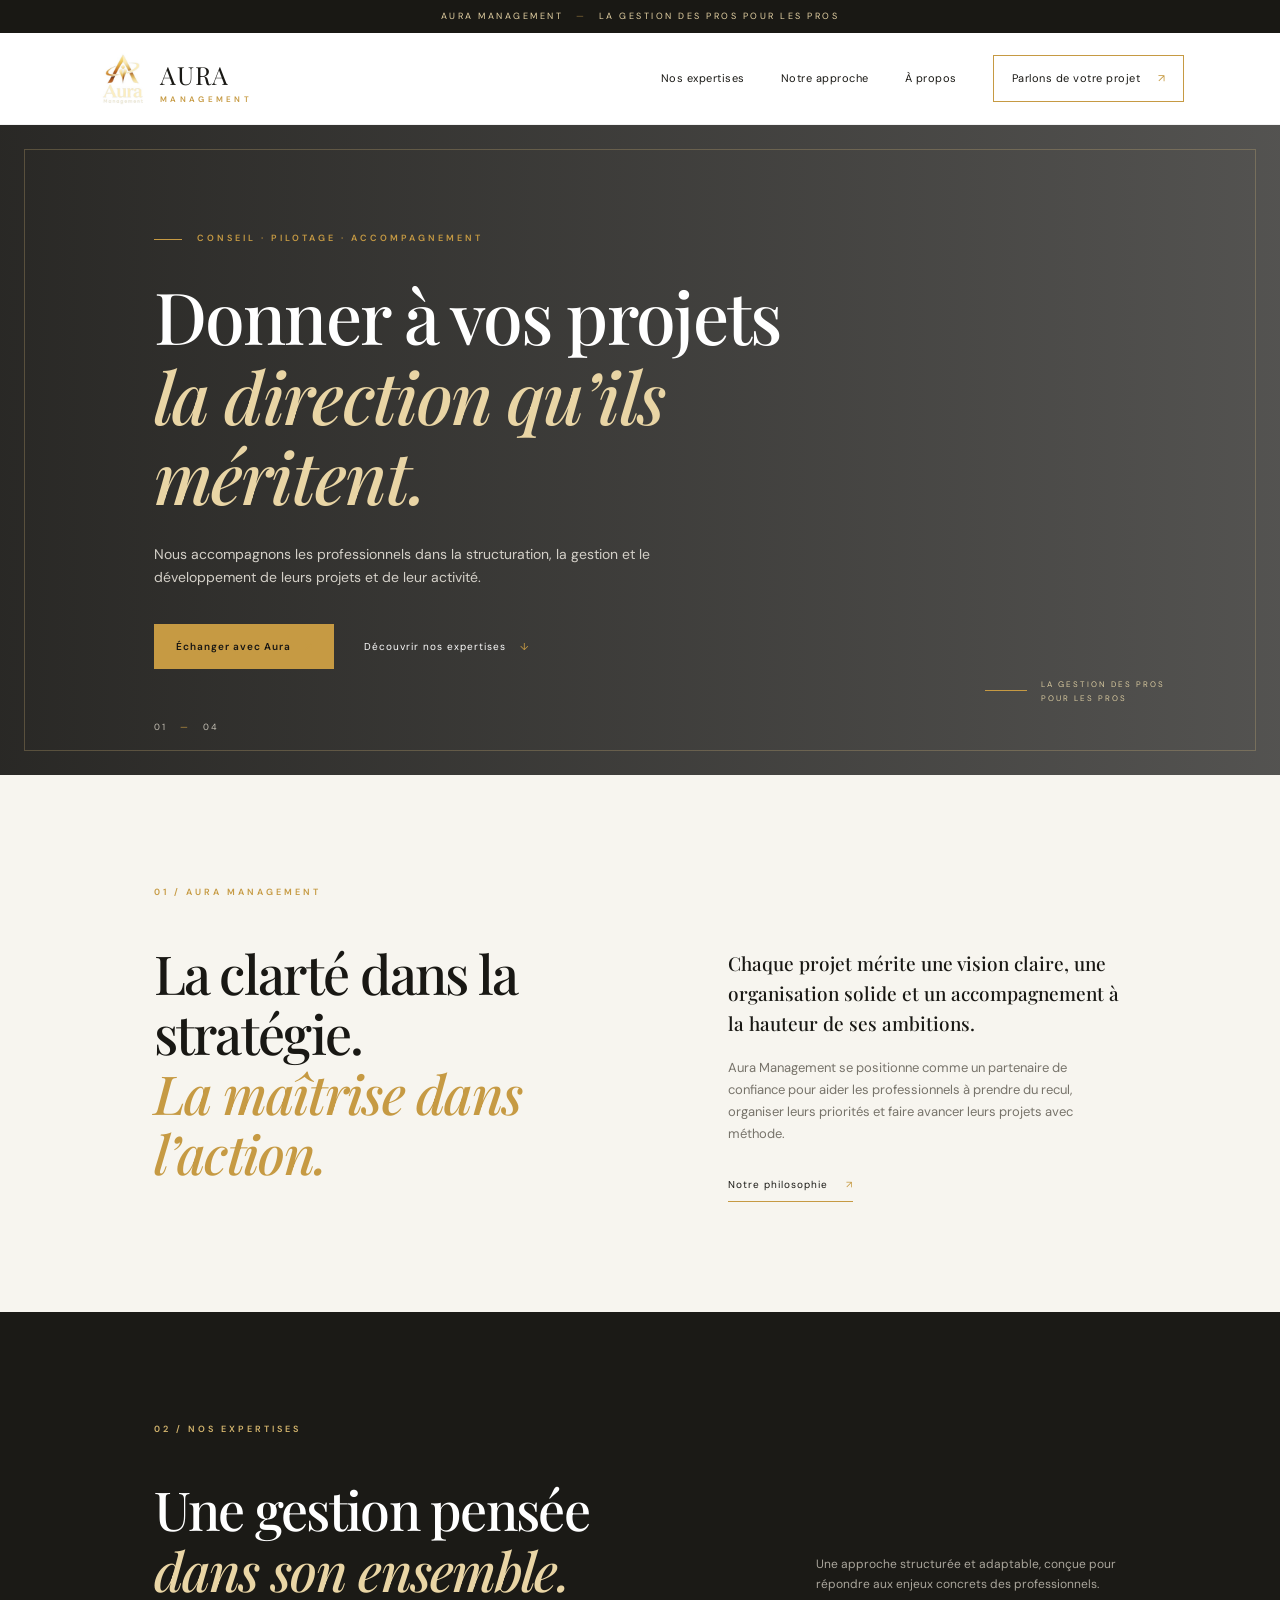
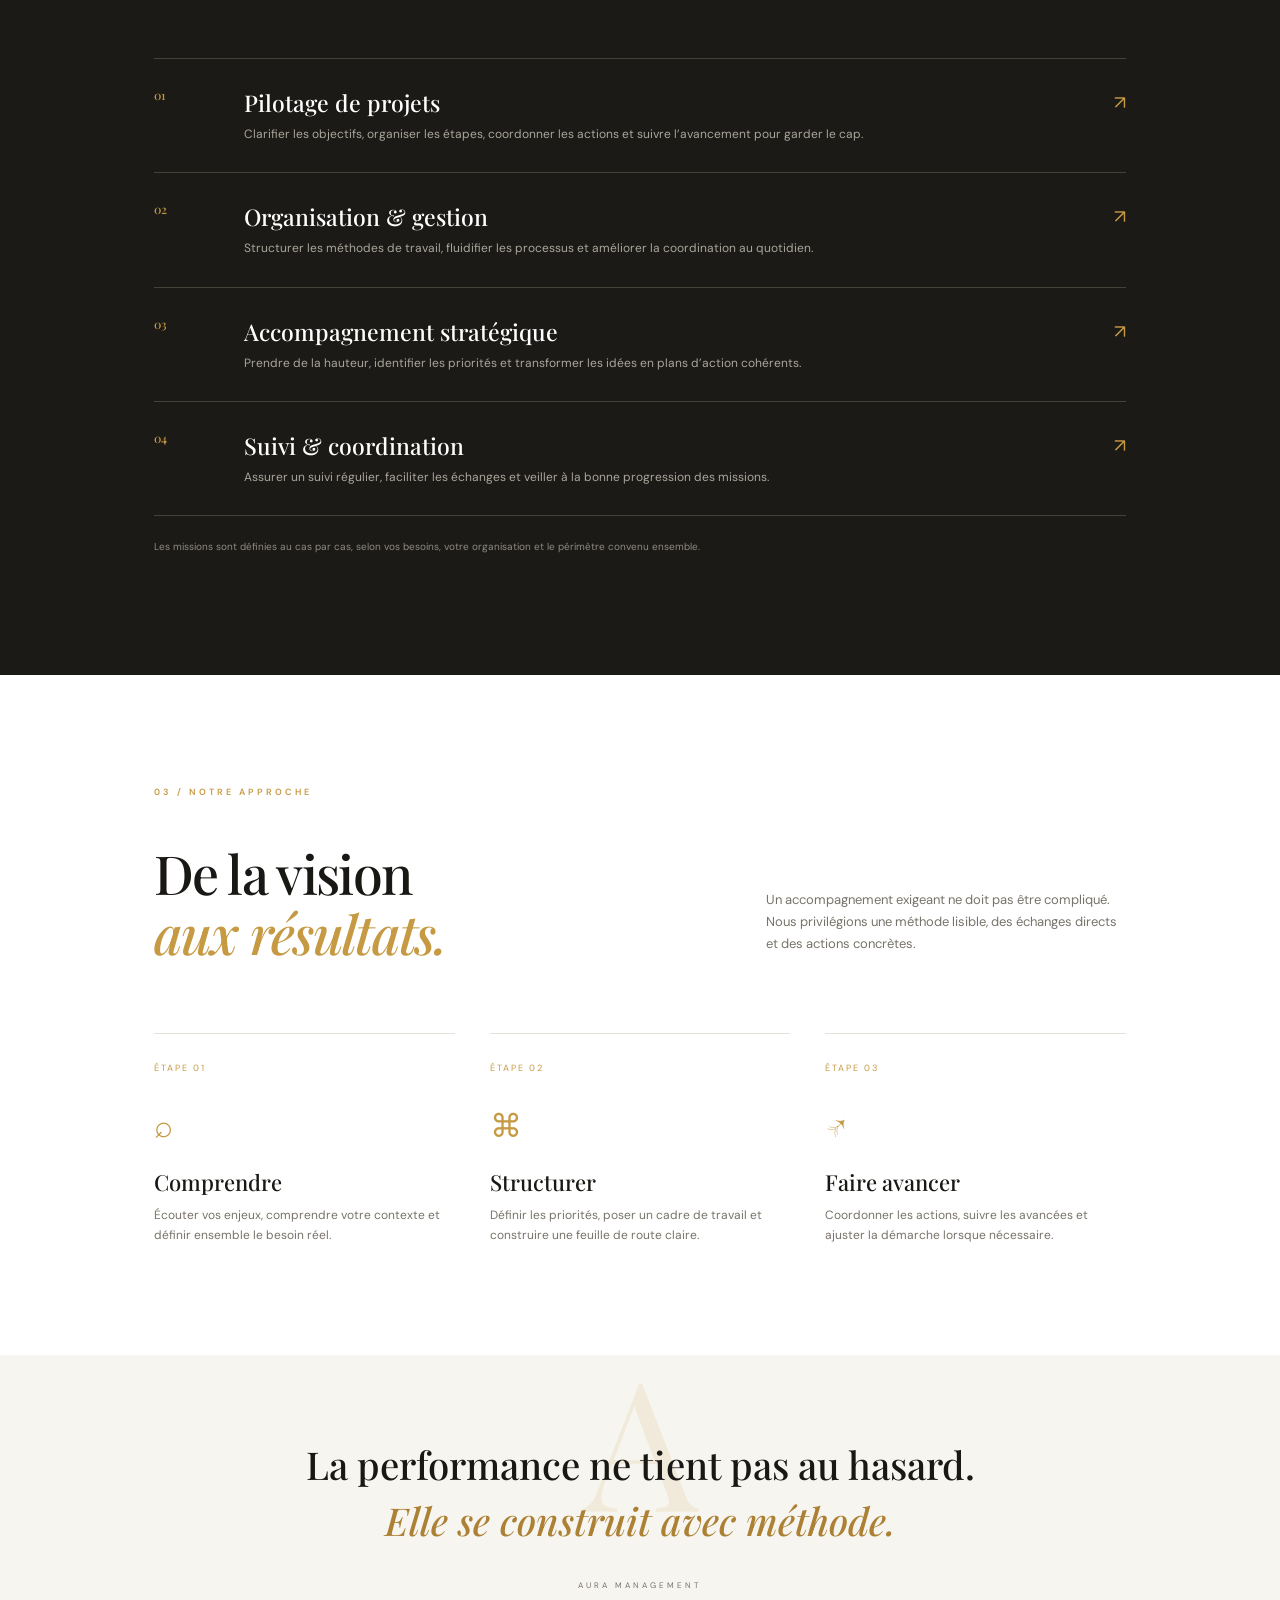
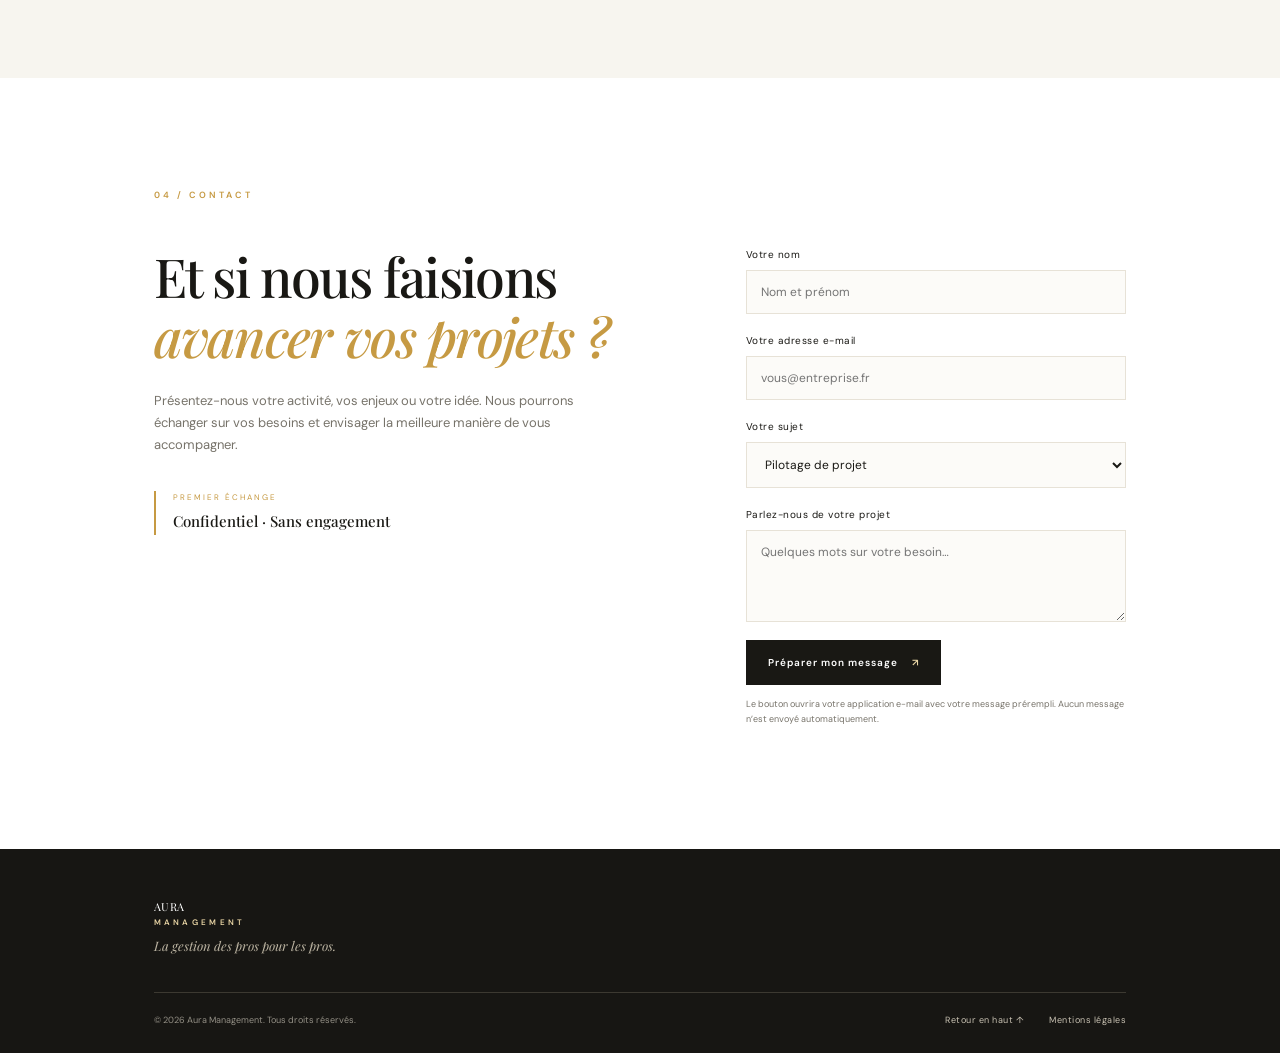
<file: index.html>
<!doctype html>
<html lang="fr">
<head>
  <meta charset="utf-8">
  <meta name="viewport" content="width=device-width, initial-scale=1">
  <meta name="theme-color" content="#171613">
  <meta name="description" content="Aura Management accompagne les professionnels dans le pilotage de leurs projets et la gestion de leur activité.">
  <title>Aura Management — La gestion des pros pour les pros</title>
  <link rel="icon" href="assets/aura-logo.jpg">
  <link rel="preconnect" href="https://fonts.googleapis.com">
  <link rel="preconnect" href="https://fonts.gstatic.com" crossorigin>
  <link href="https://fonts.googleapis.com/css2?family=DM+Sans:wght@400;500;600;700&family=Playfair+Display:wght@500;600;700&display=swap" rel="stylesheet">
  <link rel="stylesheet" href="styles.css">
</head>
<body>
  <div class="announcement">AURA MANAGEMENT <span>—</span> LA GESTION DES PROS POUR LES PROS</div>
  <header class="header" id="top">
    <a class="brand" href="#top" aria-label="Aura Management, accueil"><img src="assets/aura-logo.jpg" alt="Logo Aura Management"><span>AURA <small>MANAGEMENT</small></span></a>
    <button class="menu-toggle" aria-label="Ouvrir le menu" aria-expanded="false">☰</button>
    <nav class="nav" aria-label="Navigation principale">
      <a href="#expertises">Nos expertises</a><a href="#approche">Notre approche</a><a href="#about">À propos</a><a class="nav-cta" href="#contact">Parlons de votre projet <span>↗</span></a>
    </nav>
  </header>

  <main>
    <section class="hero">
      <div class="hero-bg"></div>
      <div class="hero-content">
        <p class="eyebrow"><span></span> CONSEIL · PILOTAGE · ACCOMPAGNEMENT</p>
        <h1>Donner à vos projets<br><em>la direction qu’ils méritent.</em></h1>
        <p class="hero-copy">Nous accompagnons les professionnels dans la structuration, la gestion et le développement de leurs projets et de leur activité.</p>
        <div class="hero-actions"><a class="button button-gold" href="#contact">Échanger avec Aura <span>↗</span></a><a class="text-link" href="#expertises">Découvrir nos expertises <span>↓</span></a></div>
      </div>
      <div class="hero-note"><span class="note-line"></span><span>LA GESTION DES PROS<br>POUR LES PROS</span></div>
      <div class="hero-index">01 <span>—</span> 04</div>
    </section>

    <section class="intro section-pad" id="about">
      <div class="section-label">01 / AURA MANAGEMENT</div>
      <div class="intro-grid"><h2>La clarté dans la stratégie.<br><em>La maîtrise dans l’action.</em></h2><div class="intro-text"><p class="lead">Chaque projet mérite une vision claire, une organisation solide et un accompagnement à la hauteur de ses ambitions.</p><p>Aura Management se positionne comme un partenaire de confiance pour aider les professionnels à prendre du recul, organiser leurs priorités et faire avancer leurs projets avec méthode.</p><a class="under-link" href="#approche">Notre philosophie <span>↗</span></a></div></div>
    </section>

    <section class="expertise section-pad" id="expertises">
      <div class="section-label light-label">02 / NOS EXPERTISES</div>
      <div class="section-heading"><h2>Une gestion pensée<br><em>dans son ensemble.</em></h2><p>Une approche structurée et adaptable, conçue pour répondre aux enjeux concrets des professionnels.</p></div>
      <div class="service-list">
        <article class="service"><span class="service-no">01</span><div><h3>Pilotage de projets</h3><p>Clarifier les objectifs, organiser les étapes, coordonner les actions et suivre l’avancement pour garder le cap.</p></div><span class="service-arrow">↗</span></article>
        <article class="service"><span class="service-no">02</span><div><h3>Organisation &amp; gestion</h3><p>Structurer les méthodes de travail, fluidifier les processus et améliorer la coordination au quotidien.</p></div><span class="service-arrow">↗</span></article>
        <article class="service"><span class="service-no">03</span><div><h3>Accompagnement stratégique</h3><p>Prendre de la hauteur, identifier les priorités et transformer les idées en plans d’action cohérents.</p></div><span class="service-arrow">↗</span></article>
        <article class="service"><span class="service-no">04</span><div><h3>Suivi &amp; coordination</h3><p>Assurer un suivi régulier, faciliter les échanges et veiller à la bonne progression des missions.</p></div><span class="service-arrow">↗</span></article>
      </div>
      <p class="disclaimer">Les missions sont définies au cas par cas, selon vos besoins, votre organisation et le périmètre convenu ensemble.</p>
    </section>

    <section class="approach section-pad" id="approche">
      <div class="section-label">03 / NOTRE APPROCHE</div>
      <div class="approach-top"><h2>De la vision<br><em>aux résultats.</em></h2><p>Un accompagnement exigeant ne doit pas être compliqué. Nous privilégions une méthode lisible, des échanges directs et des actions concrètes.</p></div>
      <div class="steps">
        <article><span>ÉTAPE 01</span><div class="step-icon">⌕</div><h3>Comprendre</h3><p>Écouter vos enjeux, comprendre votre contexte et définir ensemble le besoin réel.</p></article>
        <article><span>ÉTAPE 02</span><div class="step-icon">⌘</div><h3>Structurer</h3><p>Définir les priorités, poser un cadre de travail et construire une feuille de route claire.</p></article>
        <article><span>ÉTAPE 03</span><div class="step-icon">↗</div><h3>Faire avancer</h3><p>Coordonner les actions, suivre les avancées et ajuster la démarche lorsque nécessaire.</p></article>
      </div>
    </section>

    <section class="manifesto">
      <div class="manifesto-mark">A</div><p>La performance ne tient pas au hasard.<br><em>Elle se construit avec méthode.</em></p><span>AURA MANAGEMENT</span>
    </section>

    <section class="contact section-pad" id="contact">
      <div class="section-label">04 / CONTACT</div>
      <div class="contact-grid"><div><h2>Et si nous faisions<br><em>avancer vos projets ?</em></h2><p class="contact-copy">Présentez-nous votre activité, vos enjeux ou votre idée. Nous pourrons échanger sur vos besoins et envisager la meilleure manière de vous accompagner.</p><div class="contact-detail"><span>PREMIER ÉCHANGE</span><strong>Confidentiel · Sans engagement</strong></div></div>
        <form id="contact-form" class="contact-form">
          <label for="name">Votre nom</label><input id="name" name="name" autocomplete="name" required placeholder="Nom et prénom">
          <label for="email">Votre adresse e-mail</label><input id="email" name="email" type="email" autocomplete="email" required placeholder="vous@entreprise.fr">
          <label for="subject">Votre sujet</label><select id="subject" name="subject"><option>Pilotage de projet</option><option>Organisation &amp; gestion</option><option>Accompagnement stratégique</option><option>Autre demande</option></select>
          <label for="message">Parlez-nous de votre projet</label><textarea id="message" name="message" rows="4" required placeholder="Quelques mots sur votre besoin…"></textarea>
          <button class="button button-dark" type="submit">Préparer mon message <span>↗</span></button>
          <p class="form-hint">Le bouton ouvrira votre application e-mail avec votre message prérempli. Aucun message n’est envoyé automatiquement.</p>
          <p id="form-status" class="form-status" role="status"></p>
        </form>
      </div>
    </section>
  </main>

  <footer class="footer"><a class="footer-brand" href="#top">AURA <small>MANAGEMENT</small></a><p>La gestion des pros pour les pros.</p><div class="footer-bottom"><span>© <span id="year"></span> Aura Management. Tous droits réservés.</span><div><a href="#top">Retour en haut ↑</a><a href="mentions-legales.html">Mentions légales</a></div></div></footer>
  <script src="script.js"></script>
</body>
</html>
</file>
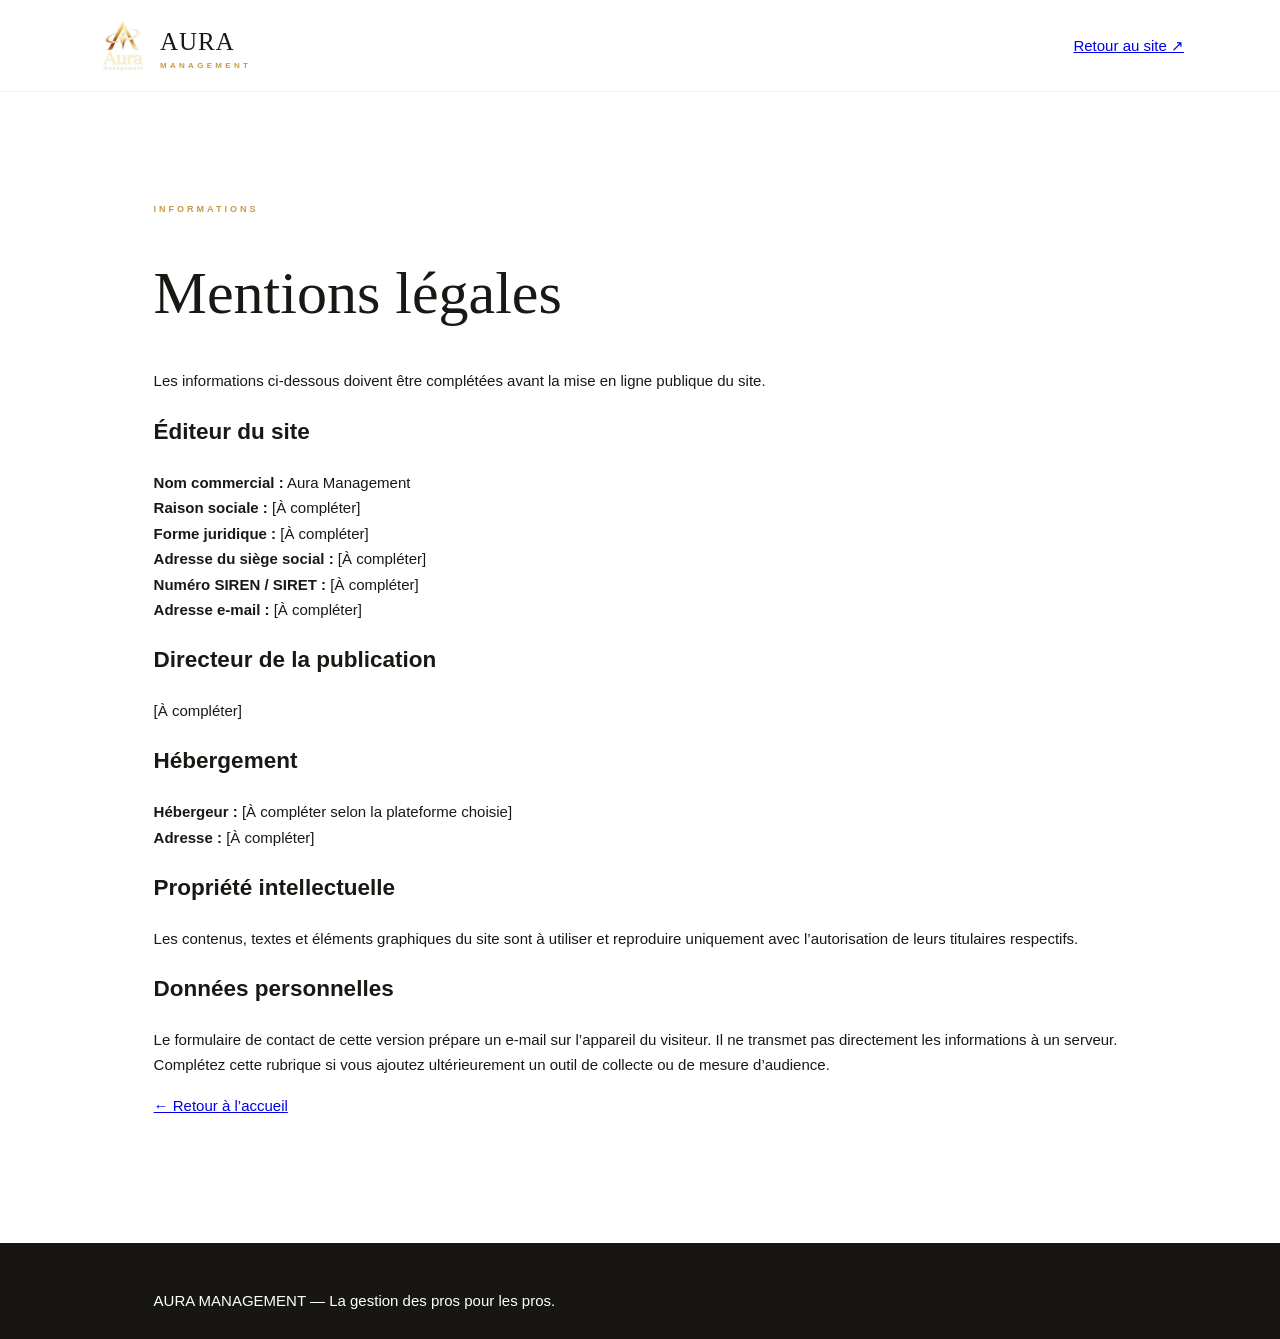
<file: mentions-legales.html>
<!doctype html><html lang="fr"><head><meta charset="utf-8"><meta name="viewport" content="width=device-width,initial-scale=1"><title>Mentions légales — Aura Management</title><link rel="stylesheet" href="styles.css"></head><body><header class="header"><a class="brand" href="index.html"><img src="assets/aura-logo.jpg" alt=""><span>AURA <small>MANAGEMENT</small></span></a><a class="nav-cta" href="index.html">Retour au site ↗</a></header><main class="section-pad"><div class="section-label">INFORMATIONS</div><h1 style="font:500 clamp(38px,5vw,60px) var(--serif)">Mentions légales</h1><p>Les informations ci-dessous doivent être complétées avant la mise en ligne publique du site.</p><h2>Éditeur du site</h2><p><strong>Nom commercial :</strong> Aura Management<br><strong>Raison sociale :</strong> [À compléter]<br><strong>Forme juridique :</strong> [À compléter]<br><strong>Adresse du siège social :</strong> [À compléter]<br><strong>Numéro SIREN / SIRET :</strong> [À compléter]<br><strong>Adresse e-mail :</strong> [À compléter]</p><h2>Directeur de la publication</h2><p>[À compléter]</p><h2>Hébergement</h2><p><strong>Hébergeur :</strong> [À compléter selon la plateforme choisie]<br><strong>Adresse :</strong> [À compléter]</p><h2>Propriété intellectuelle</h2><p>Les contenus, textes et éléments graphiques du site sont à utiliser et reproduire uniquement avec l’autorisation de leurs titulaires respectifs.</p><h2>Données personnelles</h2><p>Le formulaire de contact de cette version prépare un e-mail sur l’appareil du visiteur. Il ne transmet pas directement les informations à un serveur. Complétez cette rubrique si vous ajoutez ultérieurement un outil de collecte ou de mesure d’audience.</p><p><a href="index.html">← Retour à l’accueil</a></p></main><footer class="footer">AURA MANAGEMENT — La gestion des pros pour les pros.</footer></body></html>
</file>
<file: styles.css>
:root{--ink:#191814;--muted:#77736a;--gold:#c69a43;--gold-light:#e9d5a5;--cream:#f7f5ef;--white:#fff;--line:#e7e2d7;--serif:'Playfair Display',Georgia,serif;--sans:'DM Sans',Arial,sans-serif}*{box-sizing:border-box}html{scroll-behavior:smooth}body{margin:0;color:var(--ink);font-family:var(--sans);background:#fff;font-size:15px;line-height:1.7}.announcement{text-align:center;background:var(--ink);color:#e6d3a5;padding:9px 16px;font-size:9px;letter-spacing:2.5px}.announcement span{color:#8e713a;margin:0 8px}.header{height:92px;padding:0 7.5%;display:flex;align-items:center;justify-content:space-between;background:#fff;position:sticky;top:0;z-index:20;border-bottom:1px solid rgba(0,0,0,.05)}.brand{display:flex;align-items:center;gap:11px;text-decoration:none;color:var(--ink);font-family:var(--serif);font-size:25px;letter-spacing:1px}.brand img{width:53px;height:53px;object-fit:contain}.brand small,.footer-brand small{display:block;font:600 8px var(--sans);letter-spacing:3.3px;color:var(--gold);margin-top:-3px}.nav{display:flex;align-items:center;gap:36px}.nav a,.footer a{color:inherit;text-decoration:none;font-size:11px;letter-spacing:.5px}.nav a:hover,.footer a:hover{color:var(--gold)}.nav .nav-cta{border:1px solid var(--gold);padding:13px 18px}.nav-cta span,.button span{margin-left:14px;color:var(--gold)}.menu-toggle{display:none;border:0;background:none;font-size:25px}.hero{min-height:650px;position:relative;display:flex;align-items:center;padding:80px 12%;overflow:hidden;background:linear-gradient(90deg,rgba(20,19,16,.91),rgba(20,19,16,.73)),url('https://images.unsplash.com/photo-1497366754035-f200968a6e72?auto=format&fit=crop&w=2000&q=85') center/cover;color:#fff}.hero:after{content:'';position:absolute;inset:24px;border:1px solid rgba(226,194,129,.25);pointer-events:none}.hero-content{max-width:760px;position:relative;z-index:1}.eyebrow,.section-label{font-size:9px;letter-spacing:3px;font-weight:600;color:var(--gold);margin:0 0 28px}.eyebrow span{display:inline-block;width:28px;height:1px;background:var(--gold);vertical-align:middle;margin-right:10px}.hero h1,.intro h2,.section-heading h2,.approach h2,.contact h2{font:500 clamp(42px,5.6vw,76px)/1.12 var(--serif);letter-spacing:-1.7px;margin:0}.hero h1 em,.intro h2 em,.section-heading h2 em,.approach h2 em,.contact h2 em{font-weight:500;color:var(--gold-light)}.hero-copy{max-width:510px;color:#d4d0c8;font-size:14px;margin:27px 0 34px}.hero-actions{display:flex;align-items:center;gap:30px}.button{display:inline-flex;align-items:center;justify-content:center;text-decoration:none;border:0;padding:16px 22px;font:600 10px var(--sans);letter-spacing:1px;cursor:pointer;transition:.2s}.button-gold{background:var(--gold);color:#171613}.button-gold:hover{background:#dfbd78;transform:translateY(-2px)}.text-link{color:#fff;text-decoration:none;font-size:10px;letter-spacing:1px}.text-link span{color:var(--gold);margin-left:10px}.hero-note{position:absolute;right:9%;bottom:70px;z-index:1;display:flex;gap:14px;align-items:center;font-size:8px;letter-spacing:2px;line-height:1.8;color:#d8c99f}.note-line{height:1px;width:42px;background:var(--gold)}.hero-index{position:absolute;bottom:40px;left:12%;font-size:9px;letter-spacing:2px;color:#c5c0b5}.hero-index span{color:var(--gold);padding:0 9px}.section-pad{padding:110px 12%}.intro{background:var(--cream)}.section-label{margin-bottom:42px}.intro-grid{display:grid;grid-template-columns:1.1fr .9fr;gap:9%;align-items:start}.intro h2,.section-heading h2,.approach h2,.contact h2{font-size:clamp(36px,4.2vw,57px)}.intro h2 em,.approach h2 em,.contact h2 em{color:var(--gold)}.intro-text{padding-top:5px;color:var(--muted);font-size:13px}.intro-text .lead{font:500 19px/1.6 var(--serif);color:var(--ink);margin:0 0 18px}.under-link{display:inline-block;color:var(--ink);text-decoration:none;font-size:10px;letter-spacing:1px;border-bottom:1px solid var(--gold);padding:0 0 8px;margin-top:18px}.under-link span{color:var(--gold);margin-left:14px}.expertise{background:#1b1a16;color:#fff}.light-label{color:#d5b66e}.section-heading{display:flex;justify-content:space-between;align-items:end;gap:60px;margin-bottom:58px}.section-heading h2 em{color:var(--gold-light)}.section-heading>p{max-width:310px;color:#aaa69c;font-size:12px;margin:0 0 5px}.service{display:grid;grid-template-columns:70px 1fr 30px;gap:20px;align-items:start;padding:28px 0;border-top:1px solid #444139}.service:last-child{border-bottom:1px solid #444139}.service-no{font:500 12px var(--serif);color:var(--gold)}.service h3{font:500 23px var(--serif);margin:0 0 6px}.service p{font-size:12px;color:#aaa69c;margin:0;max-width:650px}.service-arrow{font-size:19px;color:var(--gold);text-align:right}.disclaimer{font-size:10px;color:#8f8b82;margin-top:22px}.approach{background:#fff}.approach-top{display:flex;justify-content:space-between;align-items:end;gap:70px}.approach-top>p{max-width:360px;color:var(--muted);font-size:13px;margin:0 0 8px}.steps{display:grid;grid-template-columns:repeat(3,1fr);gap:35px;margin-top:70px}.steps article{border-top:1px solid var(--line);padding-top:20px}.steps article>span{font-size:9px;letter-spacing:2px;color:var(--gold)}.step-icon{font:32px var(--serif);color:var(--gold);margin:22px 0}.steps h3{font:500 22px var(--serif);margin:0 0 8px}.steps p{font-size:12px;color:var(--muted);margin:0;max-width:290px}.manifesto{background:var(--cream);text-align:center;padding:82px 20px;position:relative;overflow:hidden}.manifesto-mark{font:180px/.8 var(--serif);color:rgba(198,154,67,.12);position:absolute;left:50%;top:10px;transform:translateX(-50%)}.manifesto p{position:relative;font:500 clamp(25px,3vw,39px)/1.45 var(--serif);margin:0 0 22px}.manifesto p em{color:#ad8135}.manifesto>span{font-size:8px;letter-spacing:3px;color:var(--muted)}.contact{background:#fff}.contact-grid{display:grid;grid-template-columns:1fr .8fr;gap:12%;align-items:start}.contact-copy{color:var(--muted);font-size:13px;max-width:430px;margin:24px 0 35px}.contact-detail{border-left:2px solid var(--gold);padding-left:17px}.contact-detail span{display:block;font-size:8px;letter-spacing:2px;color:var(--gold);margin-bottom:5px}.contact-detail strong{font:500 15px var(--serif)}.contact-form{display:flex;flex-direction:column}.contact-form label{font-size:10px;letter-spacing:.5px;margin:0 0 7px}.contact-form input,.contact-form select,.contact-form textarea{font:12px var(--sans);border:1px solid var(--line);background:#fcfbf8;padding:13px 14px;margin-bottom:18px;border-radius:0;color:var(--ink);outline:none}.contact-form input:focus,.contact-form select:focus,.contact-form textarea:focus{border-color:var(--gold)}.contact-form textarea{resize:vertical}.button-dark{background:var(--ink);color:#fff;align-self:flex-start}.button-dark:hover{background:#39362e}.button-dark span{color:var(--gold-light)}.form-hint,.form-status{font-size:9px;color:var(--muted);margin:12px 0 0}.form-status{color:#876321}.footer{background:#171613;color:#fff;padding:45px 12% 25px}.footer-brand{font:27px var(--serif);letter-spacing:1px;text-decoration:none;color:#fff}.footer-brand small{color:var(--gold-light)}.footer>p{font:italic 13px var(--serif);color:#bdb5a3;margin:10px 0 38px}.footer-bottom{border-top:1px solid #3c3931;padding-top:20px;display:flex;justify-content:space-between;gap:20px;color:#938f85;font-size:9px}.footer-bottom div{display:flex;gap:25px}.footer-bottom a{font-size:9px;color:#c8c1b2}
@media(max-width:800px){.header{height:76px;padding:0 6%}.brand{font-size:21px}.brand img{width:45px;height:45px}.menu-toggle{display:block;color:var(--ink)}.nav{display:none;position:absolute;top:76px;left:0;right:0;background:#fff;padding:22px 7%;box-shadow:0 12px 18px #00000012;flex-direction:column;align-items:stretch;gap:18px}.nav.open{display:flex}.nav .nav-cta{text-align:center}.hero{min-height:600px;padding:70px 9%}.hero:after{inset:12px}.hero h1{font-size:clamp(42px,10vw,65px)}.hero-note{right:9%;bottom:30px}.hero-index{left:9%;bottom:30px}.section-pad{padding:78px 8%}.intro-grid,.contact-grid{grid-template-columns:1fr;gap:35px}.section-heading,.approach-top{display:block}.section-heading>p,.approach-top>p{margin-top:24px}.steps{gap:28px}.contact h2{font-size:42px}.footer{padding:42px 8% 22px}}@media(max-width:560px){.announcement{font-size:7px;letter-spacing:1.5px}.hero{min-height:620px}.hero-actions{align-items:flex-start;flex-direction:column;gap:20px}.hero-note{display:none}.intro h2,.section-heading h2,.approach h2{font-size:39px}.service{grid-template-columns:32px 1fr 18px;gap:12px}.service h3{font-size:20px}.steps{grid-template-columns:1fr;gap:24px}.steps article{padding-bottom:18px}.step-icon{margin:12px 0}.manifesto{padding:65px 20px}.manifesto-mark{font-size:145px}.footer-bottom{flex-direction:column}.footer-bottom div{gap:18px}.contact h2{font-size:37px}}
</file>
